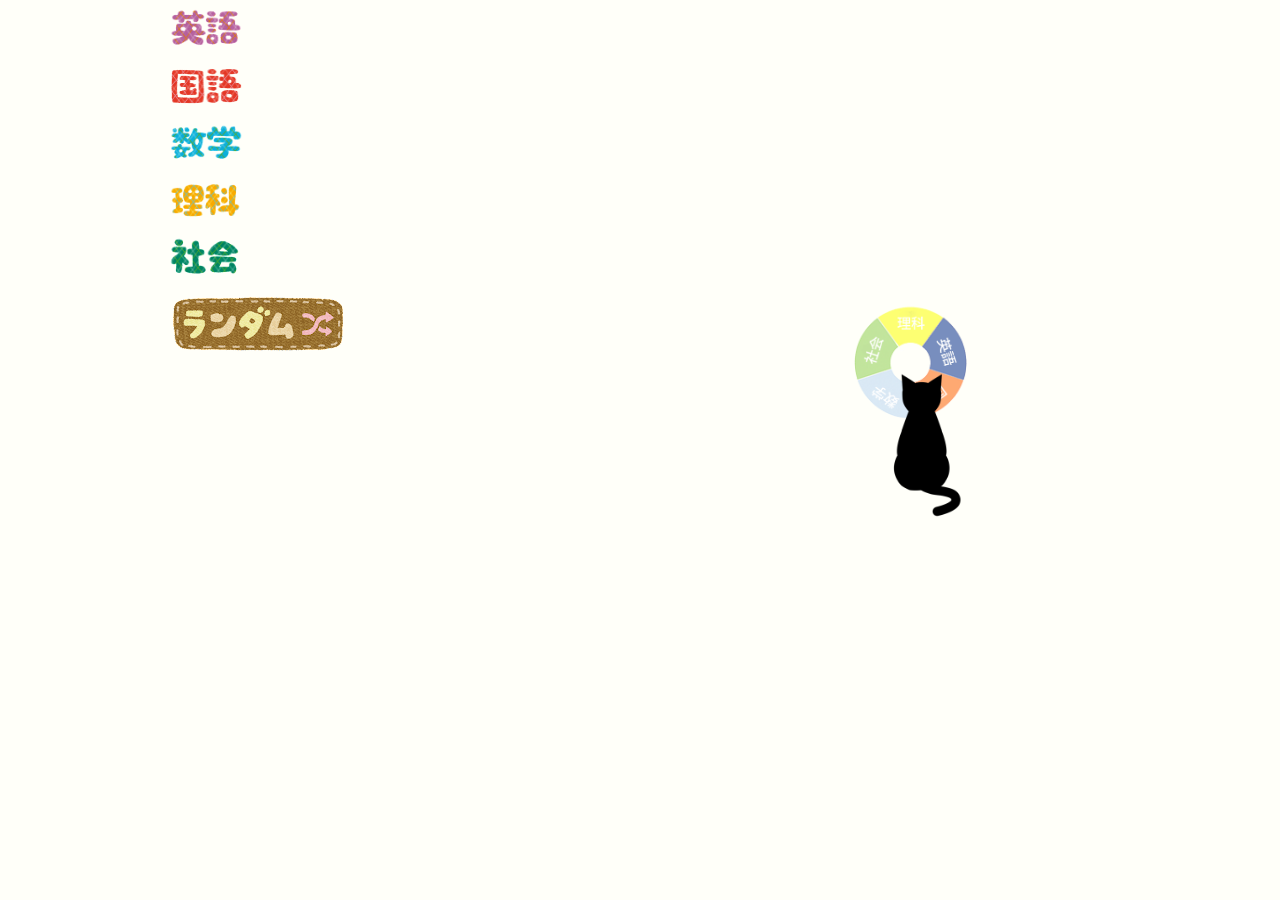
<file: 12/index.html>
<!DOCTYPE html>
<html lang="en">
<head>
    <meta charset="UTF-8">
    <meta http-equiv="X-UA-Compatible" content="IE=edge">
    <meta name="viewport" content="width=device-width, initial-scale=1.0">
    <link rel="stylesheet" href="reset.css">
    <link rel="stylesheet" href="style.css">
    <style>
        li{
            margin-top: 7px;
            margin-left: 40px;
        }
        .subject{
            width: 75px;
        }
    </style>
    <title>web制作演習</title>
</head>
<body>
    <div>
        <div>
        <ul>
        <li><a href="eigo.html"><img class="subject" src="img/school_text06_eigo.png"></a></li>
        <li><a href="kokugo.html"><img class="subject" src="img/school_text01_kokugo.png"></a></li>
        <li><a href="sugaku.html"><img class="subject" src="img/school_text02_sugaku.png"></a></li>
        <li><a href="rika.html"><img class="subject" src="img/school_text04_rika.png"></a></li>
        <li><a href="syakai.html"><img class="subject" src="img/school_text05_syakai.png"></a></li>
        <li><a href="#" onclick = "kaishi();"><img src="img/random.png"></a></li>
        </ul>
        </div>
    </div>
	<img id="neko" src="img/ru.png">
	<img id="nekoneko" src="img/neko.png">
    <script src="app.js"></script>
</body>
</html>
</file>
<file: 12/style.css>
.answer{
    width:34%;
    height: 60px;
}

body {
    color: #082B48;
    font-family: Verdana, Geneva, Tahoma, sans-serif;
    line-height: 1.5;
    background-color: #fffff9;
    width:80%;
    margin: 0 auto;
}

h1{
    font-family:"ヒラギノ丸ゴ Pro W4","ヒラギノ丸ゴ Pro","Hiragino Maru Gothic Pro","ヒラギノ角ゴ Pro W3","Hiragino Kaku Gothic Pro","HG丸ｺﾞｼｯｸM-PRO","HGMaruGothicMPRO";
}


a {
    text-decoration: none;
    color: #082B48;
}

a:hover {
    opacity: 0.7;
}

/* ヘッダーのCSS */
header{margin-top: 10px;}

.header-title-eigo{
    font-size: 45px;
    color: #b658c4;
    font-weight: 1000;
}
.header-title-kokugo{
    font-size: 45px;
    color: #cc1508;
    font-weight: 1000;
}
.header-title-sugaku{
    font-size: 45px;
    color: #8690c2;
    font-weight: 1000;
}
.header-title-syakai{
    font-size: 45px;
    color: #02a842;
    font-weight: 1000;
}
.header-title-rika{
    font-size: 45px;
    color: #c2cf13;
    font-weight: 1000;
}


.header-left{
    float: left;
}
.header-right{
    float: right;
}

li { list-style: none;}

.header-nav-item{
    float: left;
    margin-left: 23px;
    list-style: none;
    background-color: rgba(255, 255, 255, 1);
    border-radius: 15px;
}

.subject{
    width: 70px;
}

.clear::after{
    content:"";
    clear: both;
    display: block;
}

.question{
    background-image: url(img/zabuton_notebook.png);
    background-size: 90%;
    background-repeat: no-repeat;
    background-position: center;
    height: 300px;
    width: 45%;
    margin-top: 75px;
    margin-left: 20%;
    text-align: center;
    padding-top: 110px;
    font-size: 22px;
    font-weight: 550;
}

.choices{
    margin-top: 20px;
    text-align: center;
    margin-right: 15%;
}
.btn-1{
    background-color: rgba(255, 255, 255, 1);
    margin: 3px 2px;
    border-radius: 7px;
    font-size: 22px;
    font-weight: 500;
    border-color: green;
}

.swal-overlay {
  background-color: rgba(200, 200, 200, 0.00);
}

.swal-button{
    text:'OK';
}

.swal-modal {
  background-color: rgba(255,255,255,1);
  border: 0.5px solid gray;
}

.swal-button{
    display: none;
}

.fa-snowflake {
    animation: fall linear forwards;
    color: white;
    position: absolute;
    transform-origin: left bottom;
    top: 0;
    z-index: -1;
}

.fa-grip-lines-vertical{
    animation: fall linear forwards;
    color: rgba(255, 255, 255, 0.5);
    position: absolute;
    transform-origin: left bottom;
    top: 0;
    z-index: -1;
}

@keyframes fall {
    0% {
        opacity: 0.9;
        transform: translateY(0vh) rotate(0deg);
    }
    100% {
        transform: translateY(105vh) rotate(200deg);
        opacity: 0;
    }
}

#neko{
  width:140px;
  position: absolute;
  top: 300px;
  right: 300px;
  z-index: 1;
    }
#nekoneko{
    width: 210px;
    position: absolute;
    top: 320px;
    right: 254px;
    z-index: 2;
}
</file>
